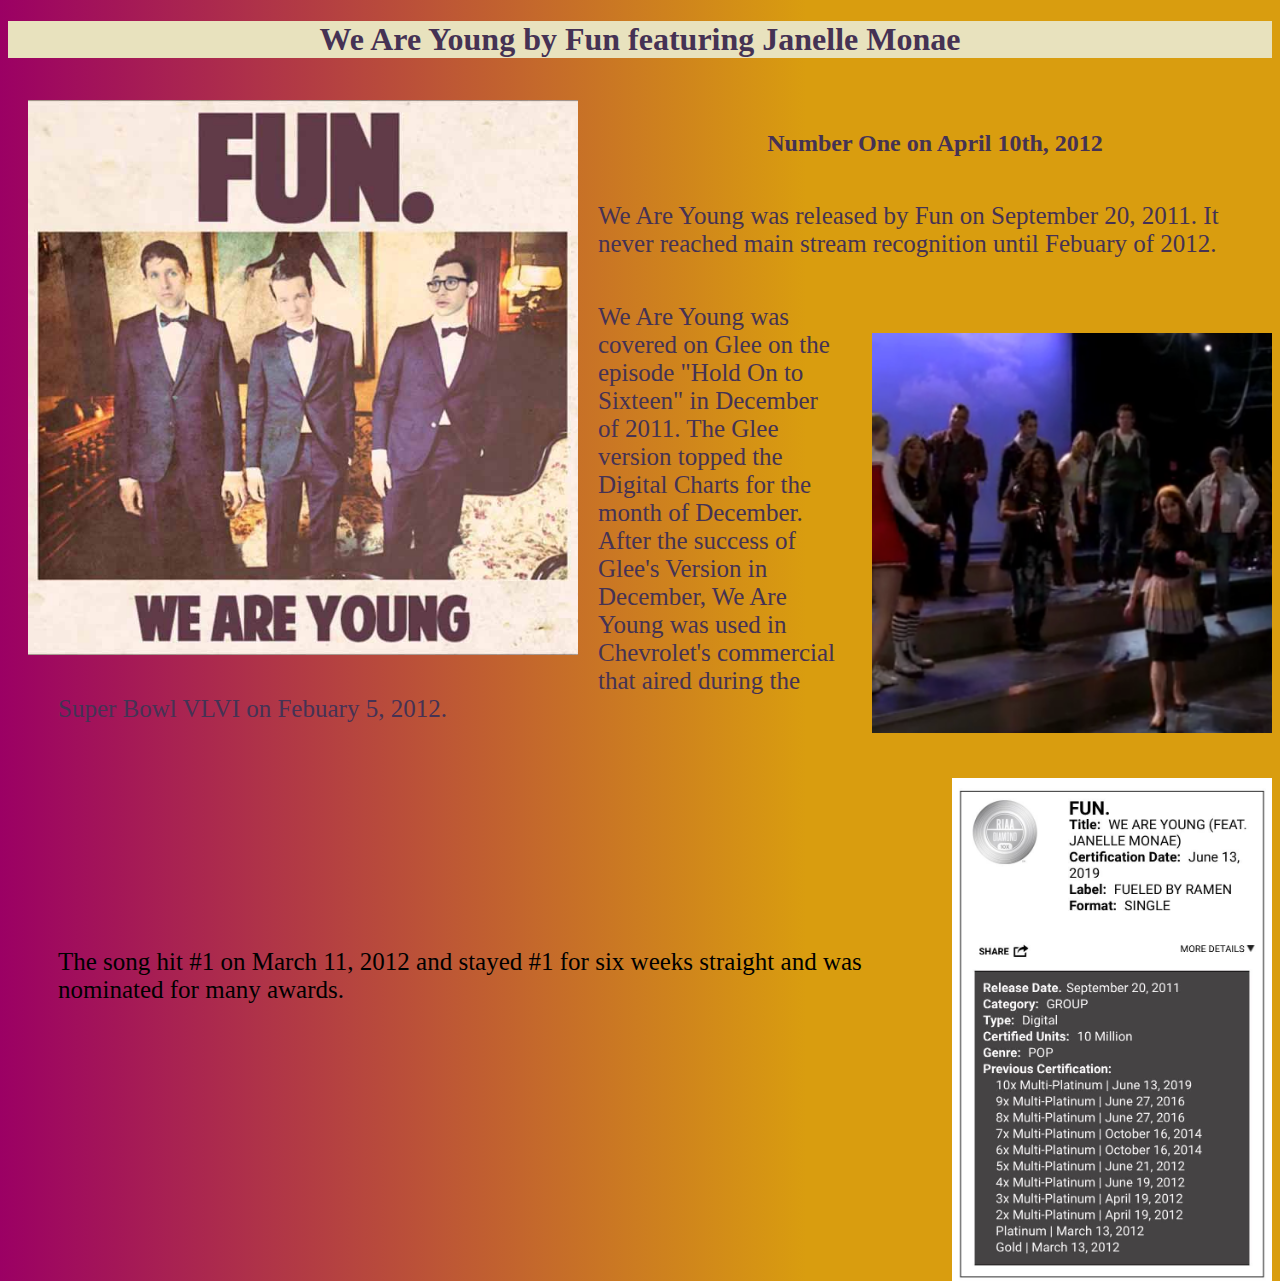
<file: Accessibility/index.html>
<!doctype html>
<html lang="en">
    <head>
      <meta charset="UTF-8">
      <title>Birthday Party</title>
      <link href="assignment1.css" rel="stylesheet" type="text/css" />
    </head>
    <body>
      <main>
      <h1>We Are Young by Fun featuring Janelle Monae</h1>
      <img class="fun" src="FunWeAreYoung.jpg" alt="Cover of We Are Young by Fun" width="550" >
      <h2>Number One on April 10th, 2012</h2>
      <p>We Are Young was released by Fun on September 20, 2011. It never reached main stream recognition until Febuary of 2012.</p>

      <img class="glee" src="GleeWeAreYoung.png" alt=" Glee version Cover of We Are Young by Fun" width="400" >
      <p class="gleefacts">We Are Young was covered on Glee on the episode "Hold On to Sixteen" in December of 2011. The Glee version topped the Digital Charts for the month of December. After the success of Glee's Version in December, We Are Young was used in Chevrolet's commercial that aired during the Super Bowl VLVI on Febuary 5, 2012.</p>
      <img class="funcer" src="FunCertifications.jpg" alt="Fun Certifications" width="320" >
      <p class="nofloat">The song hit #1 on March 11, 2012 and stayed #1 for six weeks straight and was nominated for many awards.</p>
      </main>


      <!-- Comment -->
    </body>
  </html>
</file>
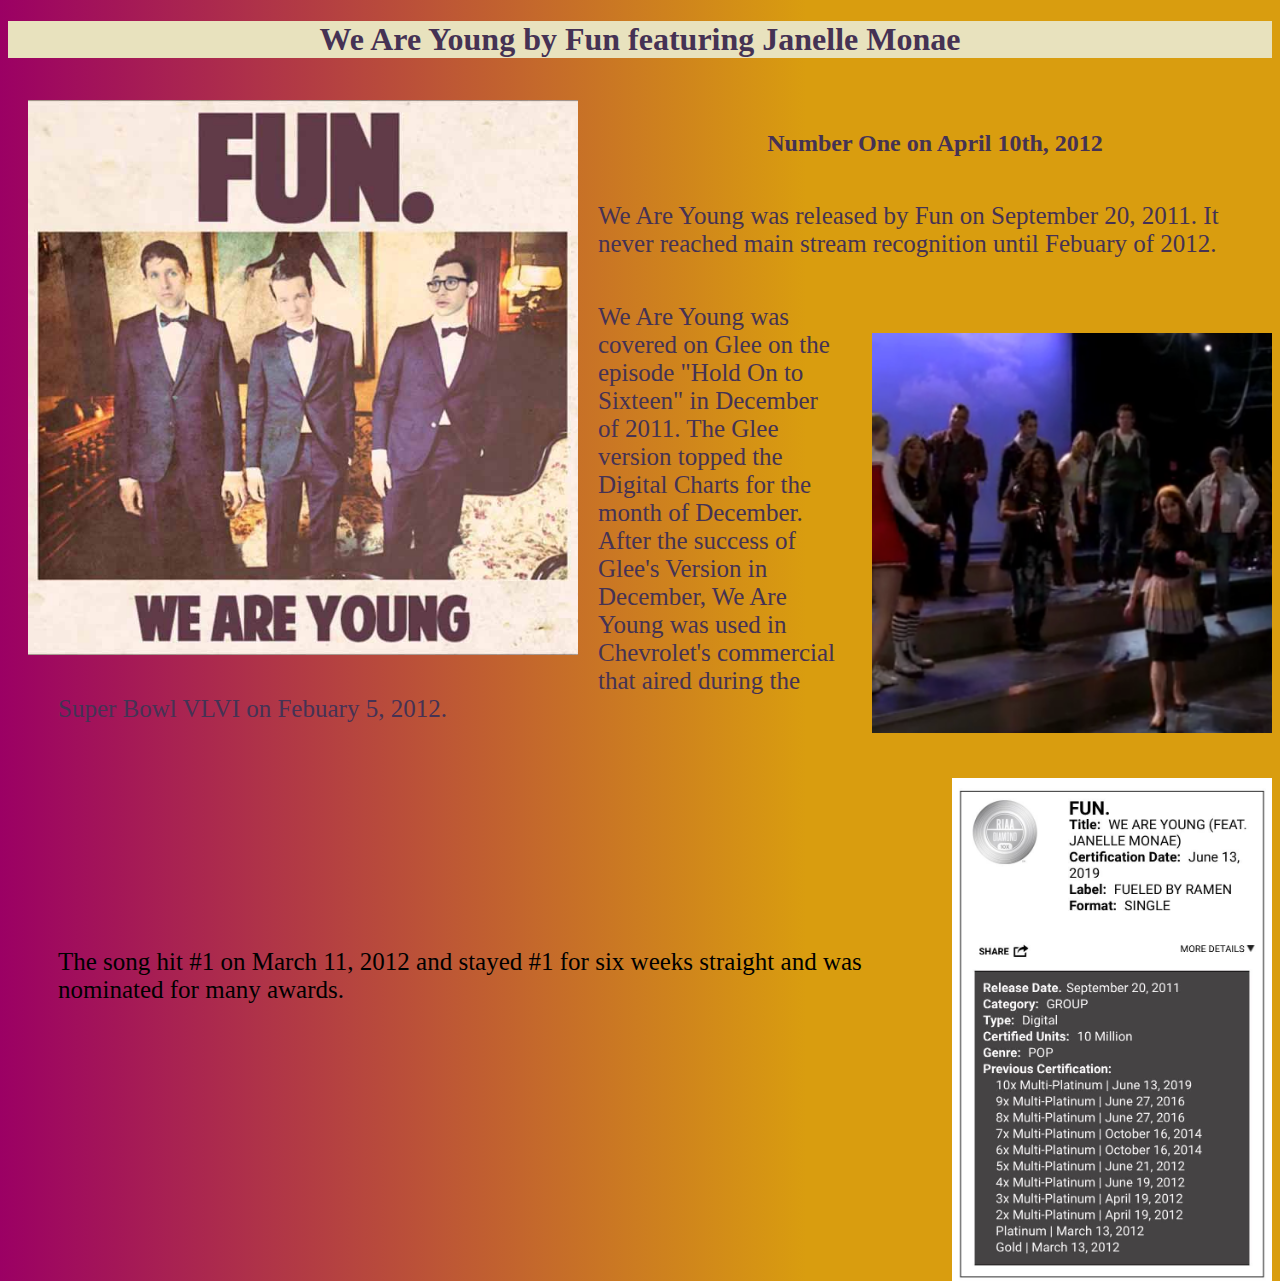
<file: Assignmentone/index.html>
<!DOCTYPE html>
  <html>
    <head>
      <meta charset="UTF-8">
      <title>Birthday Party</title>
      <link href="assignment1.css" rel="stylesheet" type="text/css" />
    </head>
    <body>
      <h1>We Are Young by Fun featuring Janelle Monae</h1>
      <img class="fun" src="FunWeAreYoung.jpg" alt="Cover of "We Are Young" by Fun" width="550" >
      <h2>Number One on April 10th, 2012</h2>
      <p>We Are Young was released by Fun on September 20, 2011. It never reached main stream recognition until Febuary of 2012.</p>


      <img class="glee" src="GleeWeAreYoung.png" alt=" Glee version Cover of "We Are Young" by Fun" width="400" >
      <p class="gleefacts">We Are Young was covered on Glee on the episode "Hold On to Sixteen" in December of 2011. The Glee version topped the Digital Charts for the month of December. After the success of Glee's Version in December, We Are Young was used in Chevrolet's commercial that aired during the Super Bowl VLVI on Febuary 5, 2012.</p>
      <img class="funcer" src="FunCertifications.jpg" alt="Fun Certifications" width="320" >
      <p class="nofloat">The song hit #1 on March 11, 2012 and stayed #1 for six weeks straight and was nominated for many awards.</p>


      <!-- Comment -->
    </body>
  </html>
</file>
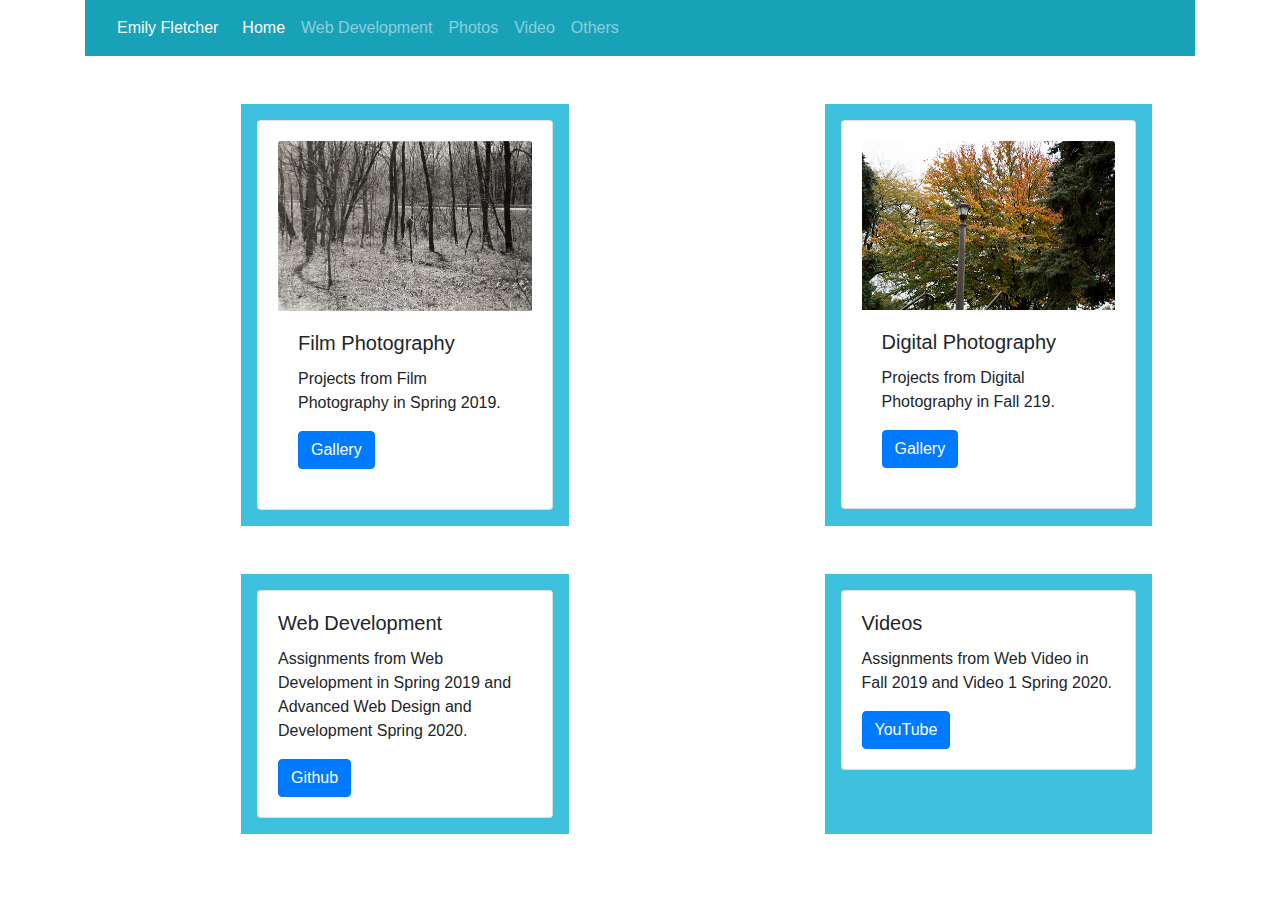
<file: BootStrap/Bootstrap.html>
<!doctype html>
<html lang="en">

<head>
  <!-- Required meta tags -->
  <meta charset="utf-8">
  <meta name="viewport" content="width=device-width, initial-scale=1, shrink-to-fit=no">

  <!-- Bootstrap CSS -->
  <link rel="stylesheet" href="https://stackpath.bootstrapcdn.com/bootstrap/4.4.1/css/bootstrap.min.css" integrity="sha384-Vkoo8x4CGsO3+Hhxv8T/Q5PaXtkKtu6ug5TOeNV6gBiFeWPGFN9MuhOf23Q9Ifjh" crossorigin="anonymous">

  <link href="bootstrap.css" rel="stylesheet" type="text/css">

  <title>Portfolio</title>
</head>

<body>
  <div class="container">
    <nav class="navbar navbar-expand-lg navbar-dark bg-info">
      <a href="#" class="navbar text-light">Emily Fletcher</a>

      <button class="navbar-toggler" type="button" data-toggle="collapse" data-target="#navbarNavDropdown" aria-controls="navbarNavDropdown" aria-expanded="false" aria-label="Toggle navigation">
        <span class="navbar-toggler-icon"></span>
      </button>

      <div class="collapse navbar-collapse" id="navbarNavDropdown">
        <ul class="navbar-nav">
          <li class="nav-item active">
            <a class="nav-link" href="#">Home</a>
          </li>
          <li class="nav-item">
            <a class="nav-link" href="#">Web Development</a>
          </li>
          <li class="nav-item">
            <a class="nav-link" href="#">Photos</a>
          </li>
          <li class="nav-item">
            <a class="nav-link" href="#">Video</a>
          </li>
          <li class="nav-item">
            <a class="nav-link" href="#">Others</a>
          </li>
        </ul>
    </nav>
  </div>
  <!--for nav collapse-->
  </div><!-- this is the div for class="container"-->

  <div class="row">
    <div class="col-sm-3">
      <div class="card">
        <div class="card-body">

          <img src="Photos\20190501_164116.jpg" class="card-img-top" alt="Image Description">
          <div class="card-body">
            <h5 class="card-title">Film Photography</h5>
            <p class="card-text">Projects from Film Photography in Spring 2019.</p>
            <a href="#" class="btn btn-primary">Gallery</a>
          </div>
        </div>
      </div>
    </div>

    <!-- <div class="row"> -->
      <div class="col-sm-3">
        <div class="card">
          <div class="card-body">

            <img src="Photos\IMG_0411.jpg" class="card-img-top" alt="Image Description">
            <div class="card-body">
              <h5 class="card-title">Digital Photography</h5>
              <p class="card-text">Projects from Digital Photography in Fall 219.</p>
              <a href="#" class="btn btn-primary">Gallery</a>
            </div>
          </div>

        </div>
      </div>
    </div><!--for row-->

      <div class="row">
        <div class="col-sm-3"><!--for videos-->
    <div class="card">
      <div class="card-body">
        <h5 class="card-title">Web Development</h5>
        <p class="card-text">Assignments from Web Development in Spring 2019 and Advanced Web Design and Development Spring 2020.</p>
        <a href="#" class="btn btn-primary">Github</a>
      </div>
    </div>
  </div>
  <div class="col-sm-3">
    <div class="card">
      <div class="card-body">
        <h5 class="card-title">Videos</h5>
        <p class="card-text">Assignments from Web Video in Fall 2019 and Video 1 Spring 2020.</p>
        <a href="#" class="btn btn-primary">YouTube</a>
      </div>
    </div>
  </div>
      </div><!-- this is the div for class="container"-->
    </div>



    <!-- Optional JavaScript -->
    <!-- jQuery first, then Popper.js, then Bootstrap JS -->
    <script src="https://code.jquery.com/jquery-3.4.1.slim.min.js" integrity="sha384-J6qa4849blE2+poT4WnyKhv5vZF5SrPo0iEjwBvKU7imGFAV0wwj1yYfoRSJoZ+n" crossorigin="anonymous"></script>
    <script src="https://cdn.jsdelivr.net/npm/popper.js@1.16.0/dist/umd/popper.min.js" integrity="sha384-Q6E9RHvbIyZFJoft+2mJbHaEWldlvI9IOYy5n3zV9zzTtmI3UksdQRVvoxMfooAo" crossorigin="anonymous"></script>
    <script src="https://stackpath.bootstrapcdn.com/bootstrap/4.4.1/js/bootstrap.min.js" integrity="sha384-wfSDF2E50Y2D1uUdj0O3uMBJnjuUD4Ih7YwaYd1iqfktj0Uod8GCExl3Og8ifwB6" crossorigin="anonymous"></script>

</body>

</html>
</file>
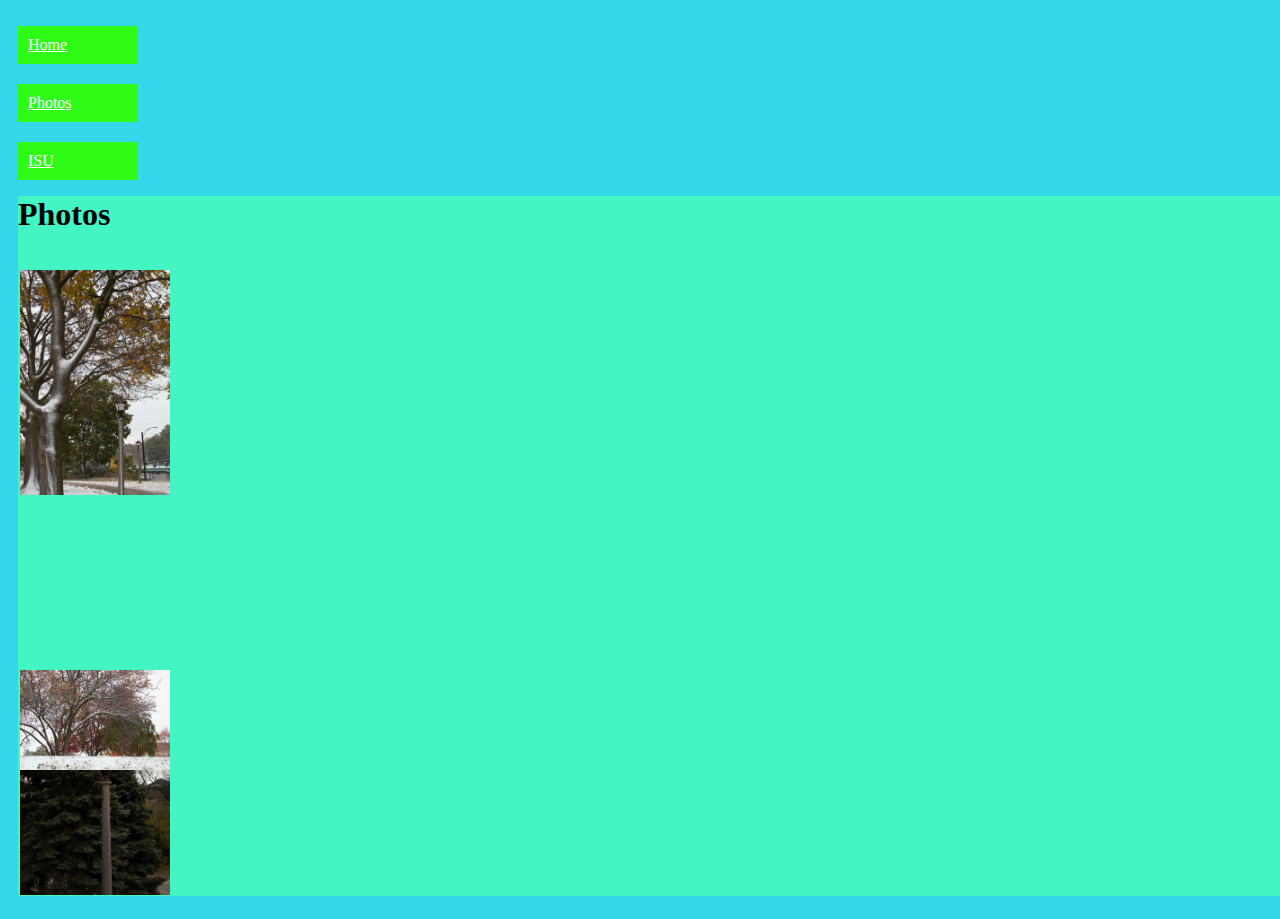
<file: CSS3/assignmentthree.html>
<!doctype html>
<html>
<head>
    <meta charset="UTF-8">
    <title>CSS3</title>
    <link href="blank.css" rel="stylesheet" type="text/css">
</head>

<body>

  <nav>
<ul>
  <li><a href="#">Home</a></li>
  <li><a href="https://illinoisstate.edu" target="_blank">Photos</a></li>
  <li><a href="https://illinoisstate.edu" target="_blank">ISU</a></li>
</ul>
</nav>

  <h1>Photos</h1>
<div class="circle1">
<img src="Assets/Fletcher_E_01.jpg" alt="Image Description" width="150">
</div>

<div class="circle2">
<img src="Assets/Fletcher_E_02.jpg" alt="Image Description" width="150">
</div>

<div class="circle3">
<img src="Assets/Fletcher_E_03.jpg" alt="Image Description" width="150">
</div>

<div class="circle4">
<img src="Assets/Fletcher_E_04.jpg" alt="Image Description" width="150">
</div>

<div class="circle5">
<img class="otherimg" src="Assets/IMG_0442.jpg" alt="Image Description" width="150">
</div>

<div class="circle6">
<img class="otherimg" src="Assets/IMG_0454.jpg" alt="Image Description" width="150">
</div>

<div class="circle7">
<img class="otherimg" src="Assets/IMG_0444.jpg" alt="Image Description" width="150">
</div>

<div class="circle8">
<img class="otherimg" src="Assets/Fletcher_E_05.jpg" alt="Image Description" width="150">
</div>

<div class="circle9">
<img class="otherimg" src="Assets/IMG_0446.jpg" alt="Image Description" width="150">
</div>

</body>
</html>
</file>
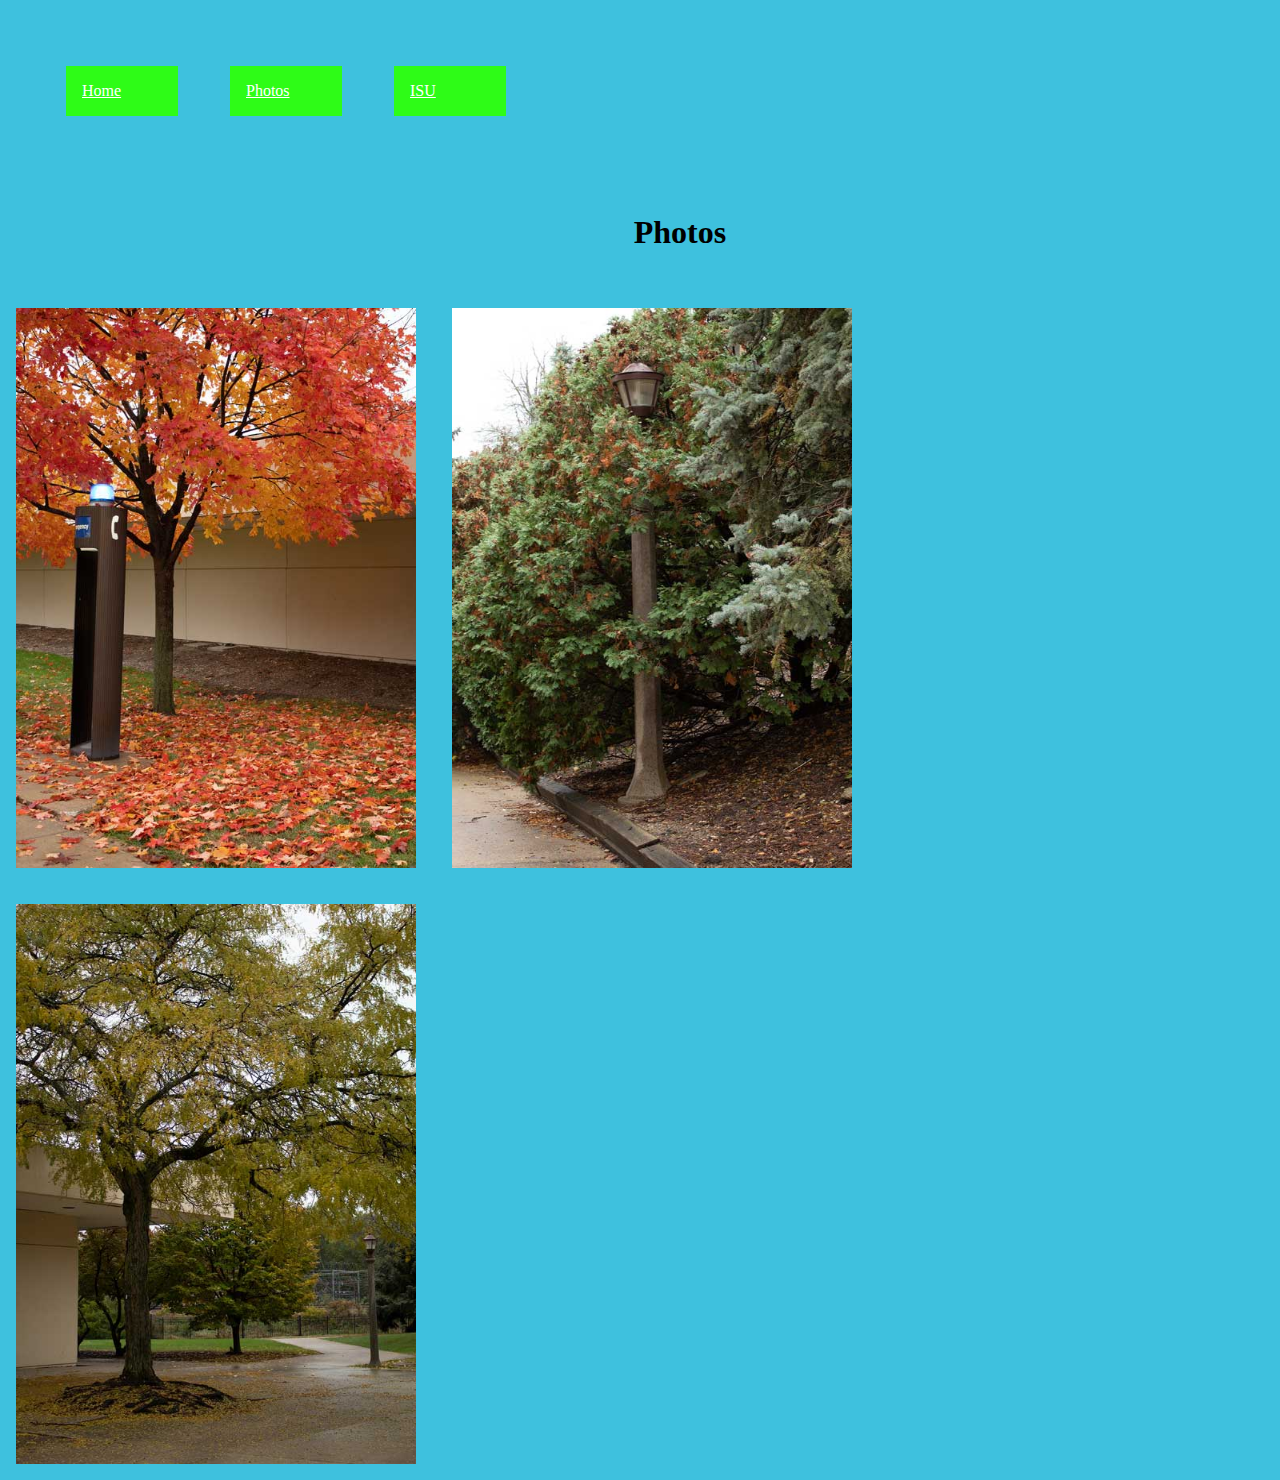
<file: ResponsiveDesign/webpage.html>
<html>
    <head>
        <meta name="viewport" content="user-scalable=no, width=device-width, initial-scale=1, maximum-scale=1">

        <link href="Stylesheet.css" rel="stylesheet" type="text/css" />
    </head>
    <body>

      <nav>
    <ul>
      <li><a href="https://illinoisstate.edu" target="_blank">Home</a></li>
      <li><a href="https://illinoisstate.edu" target="_blank">Photos</a></li>
      <li><a href="https://illinoisstate.edu" target="_blank">ISU</a></li>
    </ul>
    </nav>
    <main>
          <h1>Photos</h1>
          <div id="phototwo">
          <img src="Assets\Fletcher_E_01small.jpg" alt="Image Description" >
          <img src="Assets\Fletcher_E_02small.jpg" alt="Image Description" >
          <img src="Assets\Fletcher_E_03small.jpg" alt="Image Description" >


        </main>
        </div>
      </body>
  </html>
</file>
<file: Accessibility/assignment1.css>
body {
  background: rgb(217,157,15);
background: linear-gradient(90deg, rgba(155,0,100,1) 0%, rgba(217,157,15,1) 63%);
}

h1 {
  text-align: center;
  background-color: #e8e2be;
  color: #453254;
}

h2 {
  text-align: center;
  padding-top: 50px;

  color: #453254;
}

p {
  padding-top: 20px;
  padding-left: 50px;
  padding-right: 50px;
  color: #453254;
  font-size: 25px;
}

.gleefacts {
  padding-top: 20px;
  color: #453254;
  font-size: 25px;
}

.fun {
  margin: 20px 20px 20px 20px;
  float:left;
  padding-bottom: 0px;
}

.glee {
  float:right;

  padding-top: 50px;
  padding-left: 30px;
}

.nofloat {
 padding-top: 200px;
 font-size: 25px;
 color: black;
}

.funcer {
  padding-top: 30px;
  float: right;
  display: block;
  margin-left: auto;
  margin-right: auto;

}
</file>
<file: Assignmentone/assignment1.css>
body {
  background: rgb(217,157,15);
background: linear-gradient(90deg, rgba(155,0,100,1) 0%, rgba(217,157,15,1) 63%);
}

h1 {
  text-align: center;
  background-color: #e8e2be;
  color: #453254;
}

h2 {
  text-align: center;
  padding-top: 50px;

  color: #453254;
}

p {
  padding-top: 20px;
  padding-left: 50px;
  padding-right: 50px;
  color: #453254;
  font-size: 25px;
}

.gleefacts {
  padding-top: 20px;
  color: #453254;
  font-size: 25px;
}

.fun {
  margin: 20px 20px 20px 20px;
  float:left;
  padding-bottom: 0px;
}

.glee {
  float:right;

  padding-top: 50px;
  padding-left: 30px;
}

.nofloat {
 padding-top: 200px;
 font-size: 25px;
 color: black;
}

.funcer {
  padding-top: 30px;
  float: right;
  display: block;
  margin-left: auto;
  margin-right: auto;

}
</file>
<file: CSS3/blank.css>
body {
  background: #34d8eb;

}

h1 {
  color: "black";
  /* float:left; */
  margin-left: 10px;
  margin-top: 120px;
  width: 1400px; /*makes a square*/
  height: 700px;
background-color: #42f5c2;
}

img {
  margin-top: 250px;
  padding: 20px;
}

.otherimg {
  margin-top: 650px;
  padding: 20px;
}

nav li {
  width: 200px;
  display: inline-block;

}

nav ul {
margin: 50;
padding: 0;
list-style: none;

width: 60px;
height: 60px;
border-radius:500px;
}


nav a {
display: block;
padding: 10px;
margin: 10px;
background-color: #2efc17;
width: 100px;
color: white;
transition: background-color 1.0s, width 2.0s, color 2.0s;
}

nav a:hover {
background-color: #178dfc;
width: 150px;
color: black;
}

.circle1 {
position: absolute;
top: 0;
left: 0;
width: 60px;
height: 60px;
animation: circle1-ani 10s linear infinite;
}

@keyframes circle1-ani {
0%   {   left:1240px; }
50%  {   }
100% {   left: 0; }
}

.circle2 {
position: absolute;
top: 0;
left: 0;
width: 60px;
height: 60px;
animation: circle1-ani 10s linear infinite;
animation-delay: 2s;
}

.circle3 {
position: absolute;
top: 0;
left: 0;
width: 60px;
height: 60px;
animation: circle1-ani 10s linear infinite;
animation-delay: 4s;
}

.circle4 {
position: absolute;
top: 0;
left: 0;
width: 60px;
height: 60px;
animation: circle1-ani 10s linear infinite;
animation-delay: 6s;
}

.circle5 {
position: absolute;
top: 0;
left: 0;
width: 60px;
height: 60px;
animation: circle1-ani 10s linear infinite;
/* animation-delay: 4s; */
}

.circle6 {
position: absolute;
top: 0;
left: 0;
width: 60px;
height: 60px;
animation: circle1-ani 10s linear infinite;
animation-delay: 2s;
}

.circle7 {
position: absolute;
top: 0;
left: 0;
width: 60px;
height: 60px;
animation: circle1-ani 10s linear infinite;
animation-delay: 4s;
}

.circle8 {
position: absolute;
top: 0;
left: 0;
width: 60px;
height: 60px;
animation: circle1-ani 10s linear infinite;
animation-delay: 6s;
}

.circle9 {
position: absolute;
top: 0;
left: 0;
width: 60px;
height: 60px;
animation: circle1-ani 10s linear infinite;
animation-delay: 8s;
}
</file>
<file: ResponsiveDesign/Stylesheet.css>
body {
  background: #3ec1de;
  grid-auto-columns: 4fr;
}



  img {
    padding: 1em;
    width: 15em;
    height: 20em;
  }

h1 {
  padding-top: 1em;
  padding-left: 2.5em;
  /* text-align: center; */
}

nav li {
  width: 10em;
}

nav ul {
  margin: 50;
  padding: 0;
  list-style: none;
}


nav a {
display: block;
padding: 1em;
margin: 1em;
background-color: #2efc17;
width: 50%;
color: white;
transition: background-color 1.0s, width 2.0s, color 2.0s;
}

nav a:hover {
background-color: #178dfc;
width: 10em;
color: black;
}

nav {

  grid-template-columns: repeat(3,1fr);
  grid-column-gap: 1em;
  grid-row-gap: 1em;
  margin-bottom: 1em;
  /* justify-content: center; */
}


@media all and (min-width: 30em){
  h1 {  text-align: center; }
  nav { width: 50%;  }
  img { width: 15em; height: 20em;}
}

@media all and (min-width: 50em){
h1 {  padding-bottom: .1em; text-align: center; }
#phototwo { width: 70%; padding-top: 1em;}
img {  width: 20em; height: 30em; }
nav { width: 30%;  grid-template-columns: repeat(3,1fr); }
nav a { margin-right: 1em; }
main { clear: both; grid-template-columns: repeat(3,1fr); grid-column-gap: 2em; }
}


@media all and (min-width: 50em){
  h1 {  padding-bottom: .1em; }
  #phototwo { width: 100%; float: right; }
  img {  width: 25em; height: 35em; }
  nav { width: 100%;  }
  nav li {display: inline-block;}
  nav a { margin-right: 1em; }
  main { clear: both; grid-template-columns: repeat(3,1fr); grid-column-gap: 2em; }
  body { max-width: 1920px; margin: 0em auto; }
}
</file>
